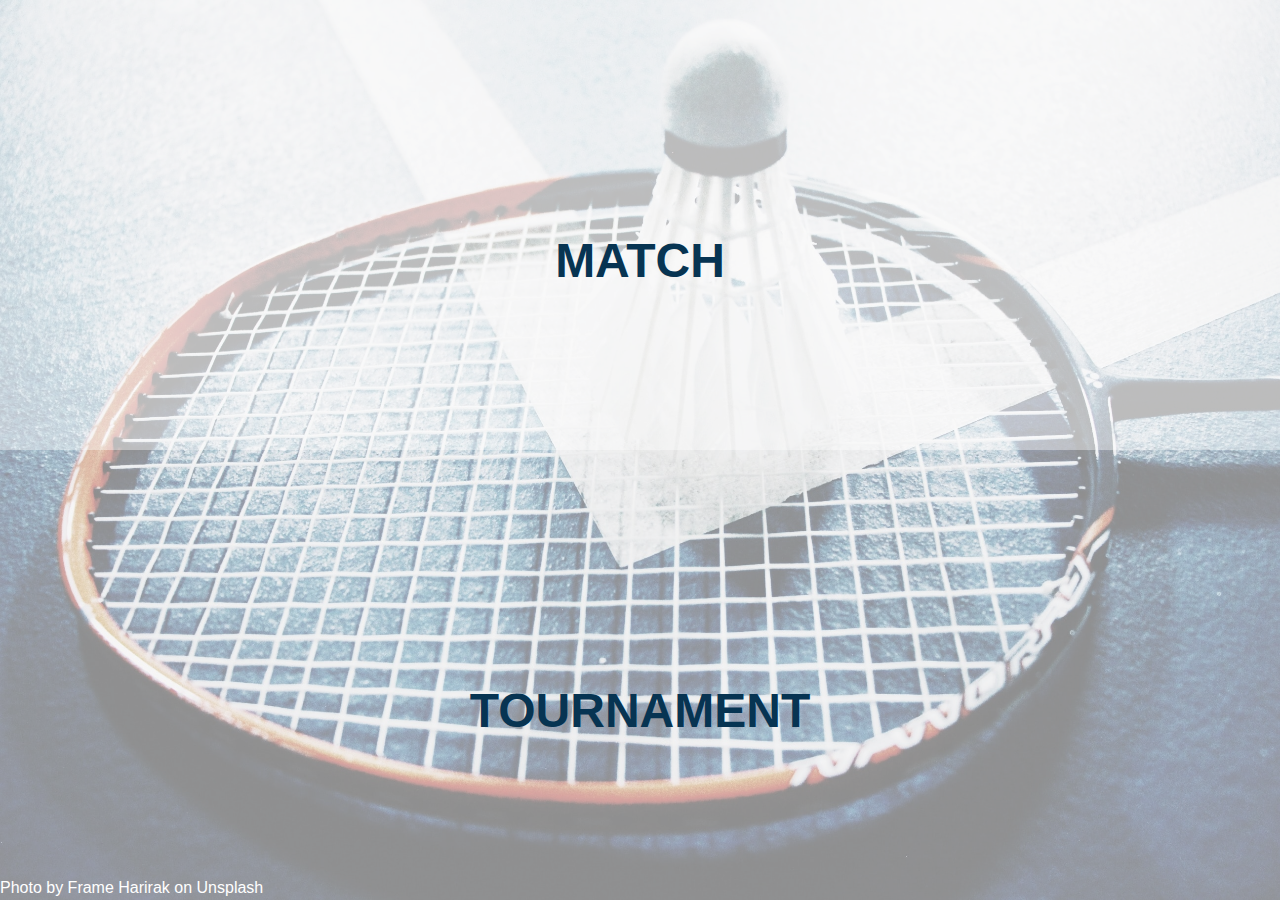
<file: index.html>
<!DOCTYPE html>
<html>
  <head>
    <!-- Global site tag (gtag.js) - Google Analytics -->
    <script
      async
      src="https://www.googletagmanager.com/gtag/js?id=UA-175987075-1"
    ></script>
    <script>
      window.dataLayer = window.dataLayer || [];
      function gtag() {
        dataLayer.push(arguments);
      }
      gtag('js', new Date());

      gtag('config', 'UA-175987075-1');
    </script>

    <meta charset="utf-8" />
    <meta http-equiv="X-UA-Compatible" content="IE=edge" />
    <meta name="viewport" content="width=device-width, initial-scale=1" />
    <meta
      name="description"
      content="Team matching app for double match sports, games or the like."
    />

    <meta
      property="og:description"
      content="Team matching app for double match sports, games or the like."
    />
    <meta property="og:title" content="Let's Match Up" />

    <meta
      property="twitter:description"
      content="Team matching app for double match sports, games or the like. "
    />
    <meta name="twitter:title" content="Let's Match Up" />

    <title>Let's Match Up</title>
    <link rel="stylesheet" href="css/bulma.min.css" />
    <link rel="stylesheet" href="css/style.css" />
    <link rel="icon" type="image/png" href="img/favicon.png" />
  </head>

  <body>
    <img class="landing-bg" src="img/badminton.jpg" alt="badminton" />
    <section class="mainlanding">
      <div class="landing-btn has-text-centered">
        <a href="play/match.html">
          <span class="text-v-center"> MATCH </span>
        </a>
      </div>
      <div class="landing-btn has-text-centered">
        <a href="play/tournament.html">
          <span class="text-v-center"> TOURNAMENT </span>
        </a>
      </div>
    </section>
    <div class="caption">Photo by Frame Harirak on Unsplash</div>
  </body>
</html>
</file>
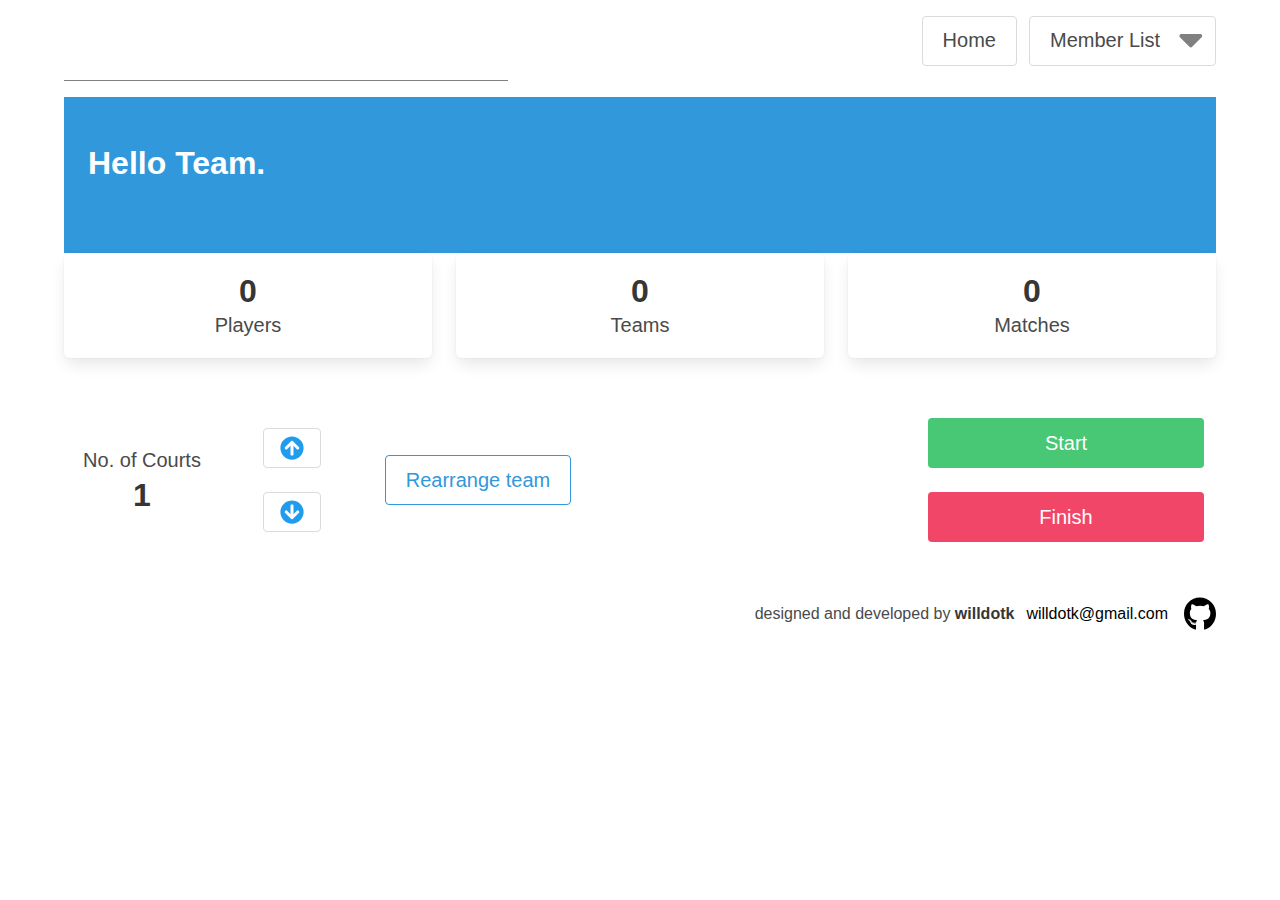
<file: match.html>
<!DOCTYPE html>
<html>
  <head>
    <!-- Global site tag (gtag.js) - Google Analytics -->
    <script
      async
      src="https://www.googletagmanager.com/gtag/js?id=UA-175987075-1"
    ></script>
    <script>
      window.dataLayer = window.dataLayer || [];
      function gtag() {
        dataLayer.push(arguments);
      }
      gtag('js', new Date());

      gtag('config', 'UA-175987075-1');
    </script>

    <meta charset="utf-8" />
    <meta http-equiv="X-UA-Compatible" content="IE=edge" />
    <meta name="viewport" content="width=device-width, initial-scale=1" />
    <meta
      name="description"
      content="Team matching app for double match sports, games or the like."
    />

    <meta
      property="og:description"
      content="Team matching app for double match sports, games or the like."
    />
    <meta property="og:title" content="Let's Match Up" />

    <meta
      property="twitter:description"
      content="Team matching app for double match sports, games or the like. "
    />
    <meta name="twitter:title" content="Let's Match Up" />

    <title>Let's Match Up</title>
    <!-- Bulma Version 0.9.0-->
    <link rel="stylesheet" href="css/bulma.min.css" />
    <link rel="stylesheet" href="css/style.css" />
    <link rel="icon" type="image/png" href="img/favicon.png" />
  </head>

  <body>
    <!-- START NAV -->
    <div class="container">
      <div class="level">
        <div class="level-left">
          <div class="level-item">
            <input
              id="clubname"
              class="navbar-item brand-text is-size-3 clubname"
              onchange="setClubName()"
            />
          </div>
        </div>
        <div class="level-right">
          <div class="level-item">
            <a href="/"> <button class="button subtitle">Home</button></a>
          </div>
          <div class="level-item">
            <div
              id="memberBtn"
              class="button subtitle"
              onclick="toggleMemberList()"
            >
              Member List
              <span
                id="arrowBtn"
                class="icon arrowBtn"
                style="margin-left: 1rem"
              >
                <svg
                  aria-hidden="true"
                  fill="grey"
                  focusable="false"
                  role="img"
                  xmlns="http://www.w3.org/2000/svg"
                  viewBox="0 0 320 512"
                  width="1.6rem"
                >
                  <path
                    id="arrowPath"
                    fill="grey"
                    d="M41 288h238c21.4 0 32.1 25.9 17 41L177 448c-9.4 9.4-24.6 9.4-33.9 0L24 329c-15.1-15.1-4.4-41 17-41z"
                  ></path>
                </svg>
              </span>
            </div>
          </div>
        </div>
      </div>
    </div>
    <!-- END NAV -->
    <div class="container maindashboard">
      <aside id="memberlist" class="menu memberlist">
        <div id="addMemberModal" class="modal">
          <div class="modal-background has-background-info-light"></div>
          <div class="modal-content">
            <div class="field">
              <div class="field-label is-normal">
                <label class="label has-text-grey-light">Name</label>
              </div>
              <div class="field-body">
                <div class="field">
                  <p class="control">
                    <input
                      id="nameInput"
                      class="input"
                      type="text"
                      placeholder="New Member Name"
                    />
                  </p>
                </div>
              </div>
            </div>
            <div class="field">
              <div class="field-label is-normal">
                <label class="label has-text-grey-light"
                  >Play Level (1 to 10)</label
                >
              </div>
              <div class="field-body">
                <div class="field">
                  <p class="control">
                    <input
                      id="levelInput"
                      class="input"
                      type="text"
                      placeholder="Play level"
                    />
                  </p>
                </div>
              </div>
            </div>
            <input
              class="button has-text-grey-light"
              type="submit"
              value="Add"
              onclick="addBtn()"
            />
          </div>
          <button
            class="modal-close is-large has-background-grey-lighter"
            aria-label="close"
            onclick="deactiveModal()"
          ></button>
        </div>
        <div class="menu-label">
          <div class="level">
            <div class="level-left">
              <div class="level-item subtitle">Member</div>
            </div>
            <div class="level-right is-flex-mobile" onclick="activeModal()">
              <div class="level-item icon" style="cursor: pointer">
                <img src="img/plus.svg" alt="add member" />
              </div>
            </div>
          </div>
        </div>
        <ul id="members" class="menu-list is-capitalized memberlistgrid"></ul>
      </aside>
      <div id="dashboard">
        <section class="hero is-info is-mobile">
          <div class="hero-body">
            <div class="container">
              <h1 class="title">Hello Team.</h1>
              <div id="playerOnBench" class="grid"></div>
            </div>
          </div>
        </section>
        <section class="tile is-ancestor has-text-centered">
          <div class="tile is-parent is-vertical">
            <article class="tile is-child box">
              <p id="playerNumber" class="title">0</p>
              <p class="subtitle">Players</p>
            </article>

          </div>
          <div class="tile is-parent">
            <article class="tile is-child box">
              <p id="teamNumber" class="title">0</p>
              <p class="subtitle">Teams</p>
            </article>
          </div>
          <div class="tile is-parent">
            <article class="tile is-child box">
              <p id="teamList" class="title">0</p>
              <p class="subtitle">Matches</p>
            </article>
          </div>
        </section>
        <br />
        <section class="tile is-ancestor has-text-centered">
          <div class="tile is-parent has-vcentered">
            <article class="tile is-child">
              <div class="columns has-vcentered">
                <div class="column is-three-fifths">
                  <p class="subtitle">No. of Courts</p>
                  <p id="courtNumber" class="title">1</p>
                </div>
                <div class="column">
                  <div class="grid-arrow">
                    <span>
                      <img
                        id="upArrow"
                        class="button"
                        src="img/arrow-circle-up.svg"
                        alt="up arrow"
                        onclick="upArrow()"
                      />
                    </span>
                    <span><br /></span>
                    <span>
                      <img
                        id="downArrow"
                        class="button"
                        src="img/arrow-circle-down.svg"
                        alt="down arrow"
                        onclick="downArrow()"
                      />
                    </span>
                  </div>
                </div>
              </div>
            </article>
            <article class="tile is-child">
              <button
                style="margin: 2rem"
                class="button is-info is-outlined is-medium"
                onclick="rearrangeTeam()"
              >
                Rearrange team
              </button>
            </article>
            <div class="tile is-parent is-vertical">
              <article id="timer" class="tile is-child">
                <p id="timecount" class="is-size-3"></p>
              </article>
            </div>
            <div class="tile is-parent is-vertical">
              <article class="tile is-child">
                <button
                  class="button is-success is-medium is-fullwidth"
                  onclick="startCountDown()"
                >
                  Start
                </button>
              </article>
              <article class="tile is-child">
                <button
                  class="button is-danger is-medium is-fullwidth"
                  onclick="finishGame()"
                >
                  Finish
                </button>
              </article>
            </div>
          </div>
        </section>
        <section class="columns">
          <div class="column">
            <section class="info-tiles">
              <div id="courtTile" class="court-grid"></div>
            </section>
          </div>
        </section>
        <footer class="container">
          <div class="level">
            <div class="level-left"></div>
            <div class="level-right">
              <div class="level-item">
                <p>
                  designed and developed by
                  <strong>willdotk</strong>
                </p>
              </div>
              <div class="level-item">
                <p><a href="mailto:willdotk@gmail.com">willdotk@gmail.com</a></p>
                <div class="icon github" style="cursor: pointer">
                  <a href="https://github.com/willdotk/lets-matchup">
                    <img src="img/github.svg" alt="github" width="150" />
                  </a>
                </div>
              </div>
            </div>
          </div>
        </footer>
      </div>
    </div>
    <script src="js/match.js"></script>
  </body>
</html>
</file>
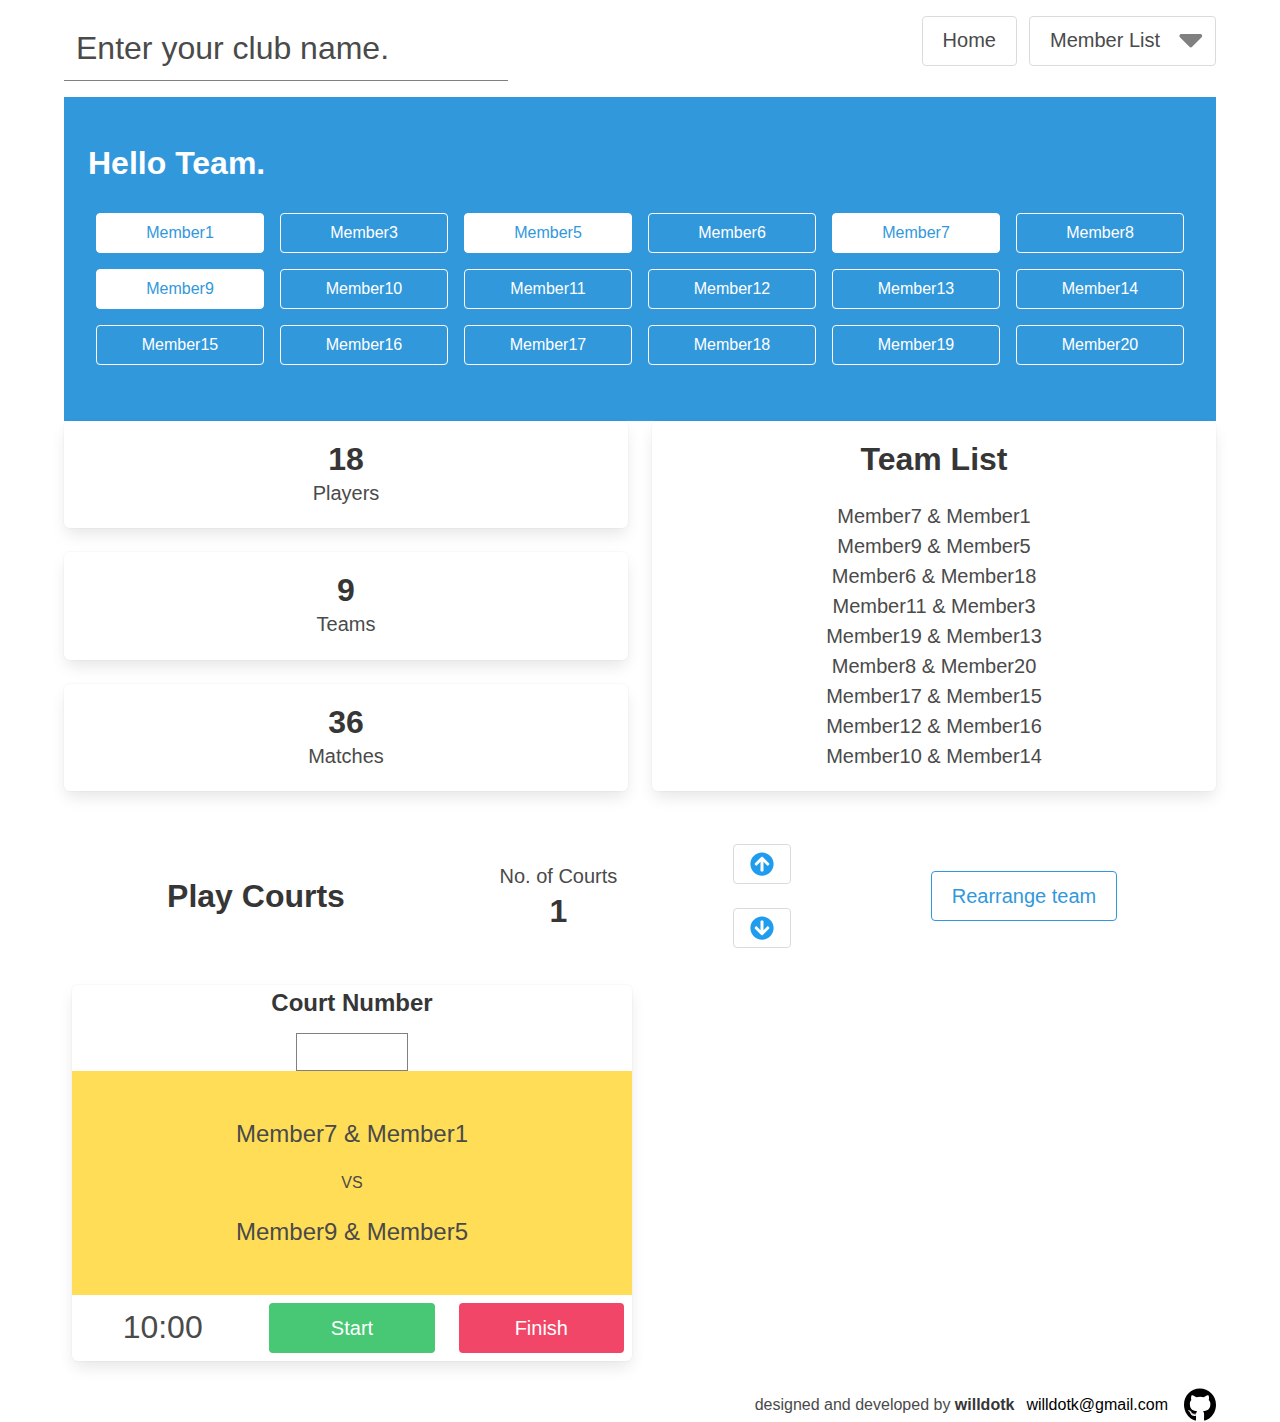
<file: tournament.html>
<!DOCTYPE html>
<html>
  <head>
    <!-- Global site tag (gtag.js) - Google Analytics -->
    <script
      async
      src="https://www.googletagmanager.com/gtag/js?id=UA-175987075-1"
    ></script>
    <script>
      window.dataLayer = window.dataLayer || [];
      function gtag() {
        dataLayer.push(arguments);
      }
      gtag('js', new Date());

      gtag('config', 'UA-175987075-1');
    </script>

    <meta charset="utf-8" />
    <meta http-equiv="X-UA-Compatible" content="IE=edge" />
    <meta name="viewport" content="width=device-width, initial-scale=1" />
    <meta
      name="description"
      content="Team matching app for double match sports, games or the like."
    />

    <meta
      property="og:description"
      content="Team matching app for double match sports, games or the like."
    />
    <meta property="og:title" content="Let's Match Up" />

    <meta
      property="twitter:description"
      content="Team matching app for double match sports, games or the like. "
    />
    <meta name="twitter:title" content="Let's Match Up" />

    <title>Let's Match Up</title>
    <!-- Bulma Version 0.9.0-->
    <link rel="stylesheet" href="css/bulma.min.css" />
    <link rel="stylesheet" href="css/style.css" />
    <link rel="icon" type="image/png" href="img/favicon.png" />
  </head>

  <body>
    <!-- START NAV -->
    <div class="container">
      <div class="level">
        <div class="level-left">
          <div class="level-item">
            <input
              id="clubname"
              class="navbar-item brand-text is-size-3 clubname"
              onchange="setClubName()"
            />
          </div>
        </div>
        <div class="level-right">
          <div class="level-item">
            <a href="/"> <button class="button subtitle">Home</button></a>
          </div>
          <div class="level-item">
            <div
              id="memberBtn"
              class="button subtitle"
              onclick="toggleMemberList()"
            >
              Member List
              <span
                id="arrowBtn"
                class="icon arrowBtn"
                style="margin-left: 1rem"
              >
                <svg
                  aria-hidden="true"
                  fill="grey"
                  focusable="false"
                  role="img"
                  xmlns="http://www.w3.org/2000/svg"
                  viewBox="0 0 320 512"
                  width="1.6rem"
                >
                  <path
                    id="arrowPath"
                    fill="grey"
                    d="M41 288h238c21.4 0 32.1 25.9 17 41L177 448c-9.4 9.4-24.6 9.4-33.9 0L24 329c-15.1-15.1-4.4-41 17-41z"
                  ></path>
                </svg>
              </span>
            </div>
          </div>
        </div>
      </div>
    </div>
    <!-- END NAV -->
    <div class="container maindashboard">
      <aside id="memberlist" class="menu memberlist">
        <div id="addMemberModal" class="modal">
          <div class="modal-background has-background-info-light"></div>
          <div class="modal-content">
            <div class="field">
              <div class="field-label is-normal">
                <label class="label has-text-grey-light">Name</label>
              </div>
              <div class="field-body">
                <div class="field">
                  <p class="control">
                    <input
                      id="nameInput"
                      class="input"
                      type="text"
                      placeholder="New Member Name"
                    />
                  </p>
                </div>
              </div>
            </div>
            <div class="field">
              <div class="field-label is-normal">
                <label class="label has-text-grey-light"
                  >Play Level (1 to 10)</label
                >
              </div>
              <div class="field-body">
                <div class="field">
                  <p class="control">
                    <input
                      id="levelInput"
                      class="input"
                      type="text"
                      placeholder="Play level"
                    />
                  </p>
                </div>
              </div>
            </div>
            <input
              class="button has-text-grey-light"
              type="submit"
              value="Add"
              onclick="addBtn()"
            />
          </div>
          <button
            class="modal-close is-large has-background-grey-lighter"
            aria-label="close"
            onclick="deactiveModal()"
          ></button>
        </div>
        <div class="menu-label">
          <div class="level">
            <div class="level-left">
              <div class="level-item subtitle">Member</div>
            </div>
            <div class="level-right is-flex-mobile" onclick="activeModal()">
              <div class="level-item icon" style="cursor: pointer">
                <img src="img/plus.svg" alt="add member" />
              </div>
            </div>
          </div>
        </div>
        <ul id="members" class="menu-list is-capitalized memberlistgrid"></ul>
      </aside>
      <div id="dashboard">
        <section class="hero is-info is-mobile">
          <div class="hero-body">
            <div class="container">
              <h1 class="title">Hello Team.</h1>
              <div id="playerOnBench" class="grid"></div>
            </div>
          </div>
        </section>
        <section class="tile is-ancestor has-text-centered">
          <div class="tile is-parent is-vertical">
            <article class="tile is-child box">
              <p id="playerNumber" class="title">0</p>
              <p class="subtitle">Players</p>
            </article>
            <article class="tile is-child box">
              <p id="teamNumber" class="title">0</p>
              <p class="subtitle">Teams</p>
            </article>
            <article class="tile is-child box">
              <p id="matchNumber" class="title">0</p>
              <p class="subtitle">Matches</p>
            </article>
          </div>
          <div class="tile is-parent">
            <article class="tile is-child box">
              <p class="title">Team List</p>
              <div id="teamList"></div>
            </article>
          </div>
        </section>
        <br />
        <section class="tile is-ancestor has-text-centered">
          <div class="tile is-parent has-vcentered">
            <article class="tile is-child">
              <p class="title" style="margin: 2rem">Play Courts</p>
            </article>
            <article class="tile is-child">
              <div class="columns has-vcentered">
                <div class="column is-three-fifths">
                  <p class="subtitle">No. of Courts</p>
                  <p id="courtNumber" class="title">1</p>
                </div>
                <div class="column">
                  <div class="grid-arrow">
                    <span>
                      <img
                        id="upArrow"
                        class="button"
                        src="img/arrow-circle-up.svg"
                        alt="up arrow"
                        onclick="upArrow()"
                      />
                    </span>
                    <span><br /></span>
                    <span>
                      <img
                        id="downArrow"
                        class="button"
                        src="img/arrow-circle-down.svg"
                        alt="down arrow"
                        onclick="downArrow()"
                      />
                    </span>
                  </div>
                </div>
              </div>
            </article>
            <article class="tile is-child">
              <button
                style="margin: 2rem"
                class="button is-info is-outlined is-medium"
                onclick="rearrangeTeam()"
              >
                Rearrange team
              </button>
            </article>
          </div>
        </section>
        <section class="columns">
          <div class="column">
            <section class="info-tiles">
              <div id="courtTile" class="court-grid"></div>
            </section>
          </div>
        </section>
        <footer class="container">
          <div class="level">
            <div class="level-left"></div>
            <div class="level-right">
              <div class="level-item">
                <p>
                  designed and developed by
                  <strong>willdotk</strong>
                </p>
              </div>
              <div class="level-item">
                <p><a href="mailto:willdotk@gmail.com">willdotk@gmail.com</a></p>
                <div class="icon github" style="cursor: pointer">
                  <a href="https://github.com/willdotk/lets-matchup">
                    <img src="img/github.svg" alt="github" width="150" />
                  </a>
                </div>
              </div>
            </div>
          </div>
        </footer>
      </div>
    </div>
    <script src="js/tournament.js"></script>
  </body>
</html>
</file>
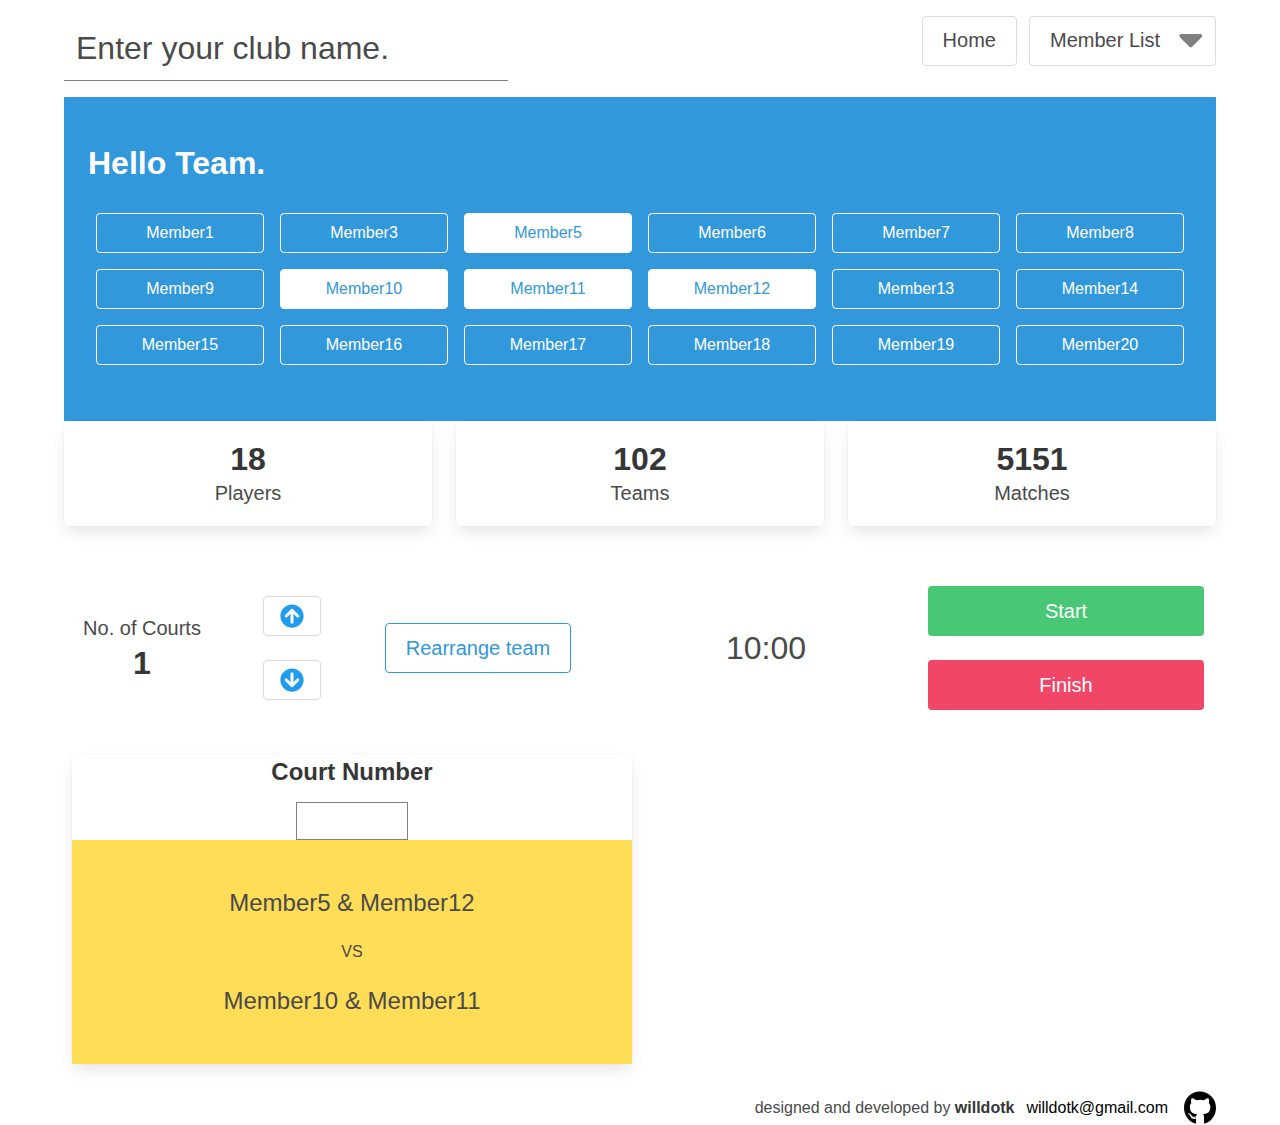
<file: play/match.html>
<!DOCTYPE html>
<html>
  <head>
    <!-- Global site tag (gtag.js) - Google Analytics -->
    <script
      async
      src="https://www.googletagmanager.com/gtag/js?id=UA-175987075-1"
    ></script>
    <script>
      window.dataLayer = window.dataLayer || [];
      function gtag() {
        dataLayer.push(arguments);
      }
      gtag('js', new Date());

      gtag('config', 'UA-175987075-1');
    </script>

    <meta charset="utf-8" />
    <meta http-equiv="X-UA-Compatible" content="IE=edge" />
    <meta name="viewport" content="width=device-width, initial-scale=1" />
    <meta
      name="description"
      content="Team matching app for double match sports, games or the like."
    />

    <meta
      property="og:description"
      content="Team matching app for double match sports, games or the like."
    />
    <meta property="og:title" content="Let's Match Up" />

    <meta
      property="twitter:description"
      content="Team matching app for double match sports, games or the like. "
    />
    <meta name="twitter:title" content="Let's Match Up" />

    <title>Let's Match Up</title>
    <!-- Bulma Version 0.9.0-->
    <link rel="stylesheet" href="../css/bulma.min.css" />
    <link rel="stylesheet" href="../css/style.css" />
    <link rel="icon" type="image/png" href="../img/favicon.png" />
  </head>

  <body>
    <!-- START NAV -->
    <div class="container">
      <div class="level">
        <div class="level-left">
          <div class="level-item">
            <input
              id="clubname"
              class="navbar-item brand-text is-size-3 clubname"
              onchange="setClubName()"
            />
          </div>
        </div>
        <div class="level-right">
          <div class="level-item">
            <a href="/lets-matchup/"> <button class="button subtitle">Home</button></a>
          </div>
          <div class="level-item">
            <div
              id="memberBtn"
              class="button subtitle"
              onclick="toggleMemberList()"
            >
              Member List
              <span
                id="arrowBtn"
                class="icon arrowBtn"
                style="margin-left: 1rem"
              >
                <svg
                  aria-hidden="true"
                  fill="grey"
                  focusable="false"
                  role="img"
                  xmlns="http://www.w3.org/2000/svg"
                  viewBox="0 0 320 512"
                  width="1.6rem"
                >
                  <path
                    id="arrowPath"
                    fill="grey"
                    d="M41 288h238c21.4 0 32.1 25.9 17 41L177 448c-9.4 9.4-24.6 9.4-33.9 0L24 329c-15.1-15.1-4.4-41 17-41z"
                  ></path>
                </svg>
              </span>
            </div>
          </div>
        </div>
      </div>
    </div>
    <!-- END NAV -->
    <div class="container maindashboard">
      <aside id="memberlist" class="menu memberlist">
        <div id="addMemberModal" class="modal">
          <div class="modal-background has-background-info-light"></div>
          <div class="modal-content">
            <div class="field">
              <div class="field-label is-normal">
                <label class="label has-text-grey-light">Name</label>
              </div>
              <div class="field-body">
                <div class="field">
                  <p class="control">
                    <input
                      id="nameInput"
                      class="input"
                      type="text"
                      placeholder="New Member Name"
                    />
                  </p>
                </div>
              </div>
            </div>
            <div class="field">
              <div class="field-label is-normal">
                <label class="label has-text-grey-light"
                  >Play Level (1 to 10)</label
                >
              </div>
              <div class="field-body">
                <div class="field">
                  <p class="control">
                    <input
                      id="levelInput"
                      class="input"
                      type="text"
                      placeholder="Play level"
                    />
                  </p>
                </div>
              </div>
            </div>
            <input
              class="button has-text-grey-light"
              type="submit"
              value="Add"
              onclick="addBtn()"
            />
          </div>
          <button
            class="modal-close is-large has-background-grey-lighter"
            aria-label="close"
            onclick="deactiveModal()"
          ></button>
        </div>
        <div class="menu-label">
          <div class="level">
            <div class="level-left">
              <div class="level-item subtitle">Member</div>
            </div>
            <div class="level-right is-flex-mobile" onclick="activeModal()">
              <div class="level-item icon" style="cursor: pointer">
                <img src="../img/plus.svg" alt="add member" />
              </div>
            </div>
          </div>
        </div>
        <ul id="members" class="menu-list is-capitalized memberlistgrid"></ul>
      </aside>
      <div id="dashboard">
        <section class="hero is-info is-mobile">
          <div class="hero-body">
            <div class="container">
              <h1 class="title">Hello Team.</h1>
              <div id="playerOnBench" class="grid"></div>
            </div>
          </div>
        </section>
        <section class="tile is-ancestor has-text-centered">
          <div class="tile is-parent is-vertical">
            <article class="tile is-child box">
              <p id="playerNumber" class="title">0</p>
              <p class="subtitle">Players</p>
            </article>

          </div>
          <div class="tile is-parent">
            <article class="tile is-child box">
              <p id="teamNumber" class="title">0</p>
              <p class="subtitle">Teams</p>
            </article>
          </div>
          <div class="tile is-parent">
            <article class="tile is-child box">
              <p id="teamList" class="title">0</p>
              <p class="subtitle">Matches</p>
            </article>
          </div>
        </section>
        <br />
        <section class="tile is-ancestor has-text-centered">
          <div class="tile is-parent has-vcentered">
            <article class="tile is-child">
              <div class="columns has-vcentered">
                <div class="column is-three-fifths">
                  <p class="subtitle">No. of Courts</p>
                  <p id="courtNumber" class="title">1</p>
                </div>
                <div class="column">
                  <div class="grid-arrow">
                    <span>
                      <img
                        id="upArrow"
                        class="button"
                        src="../img/arrow-circle-up.svg"
                        alt="up arrow"
                        onclick="upArrow()"
                      />
                    </span>
                    <span><br /></span>
                    <span>
                      <img
                        id="downArrow"
                        class="button"
                        src="../img/arrow-circle-down.svg"
                        alt="down arrow"
                        onclick="downArrow()"
                      />
                    </span>
                  </div>
                </div>
              </div>
            </article>
            <article class="tile is-child">
              <button
                style="margin: 2rem"
                class="button is-info is-outlined is-medium"
                onclick="rearrangeTeam()"
              >
                Rearrange team
              </button>
            </article>
            <div class="tile is-parent is-vertical">
              <article id="timer" class="tile is-child">
                <p id="timecount" class="is-size-3"></p>
              </article>
            </div>
            <div class="tile is-parent is-vertical">
              <article class="tile is-child">
                <button
                  class="button is-success is-medium is-fullwidth"
                  onclick="startCountDown()"
                >
                  Start
                </button>
              </article>
              <article class="tile is-child">
                <button
                  class="button is-danger is-medium is-fullwidth"
                  onclick="finishGame()"
                >
                  Finish
                </button>
              </article>
            </div>
          </div>
        </section>
        <section class="columns">
          <div class="column">
            <section class="info-tiles">
              <div id="courtTile" class="court-grid"></div>
            </section>
          </div>
        </section>
        <footer class="container">
          <div class="level">
            <div class="level-left"></div>
            <div class="level-right">
              <div class="level-item">
                <p>
                  designed and developed by
                  <strong>willdotk</strong>
                </p>
              </div>
              <div class="level-item">
                <p><a href="mailto:willdotk@gmail.com">willdotk@gmail.com</a></p>
                <div class="icon github" style="cursor: pointer">
                  <a href="https://github.com/willdotk/lets-matchup">
                    <img src="../img/github.svg" alt="github" width="150" />
                  </a>
                </div>
              </div>
            </div>
          </div>
        </footer>
      </div>
    </div>
    <script src="../js/match.js"></script>
  </body>
</html>
</file>
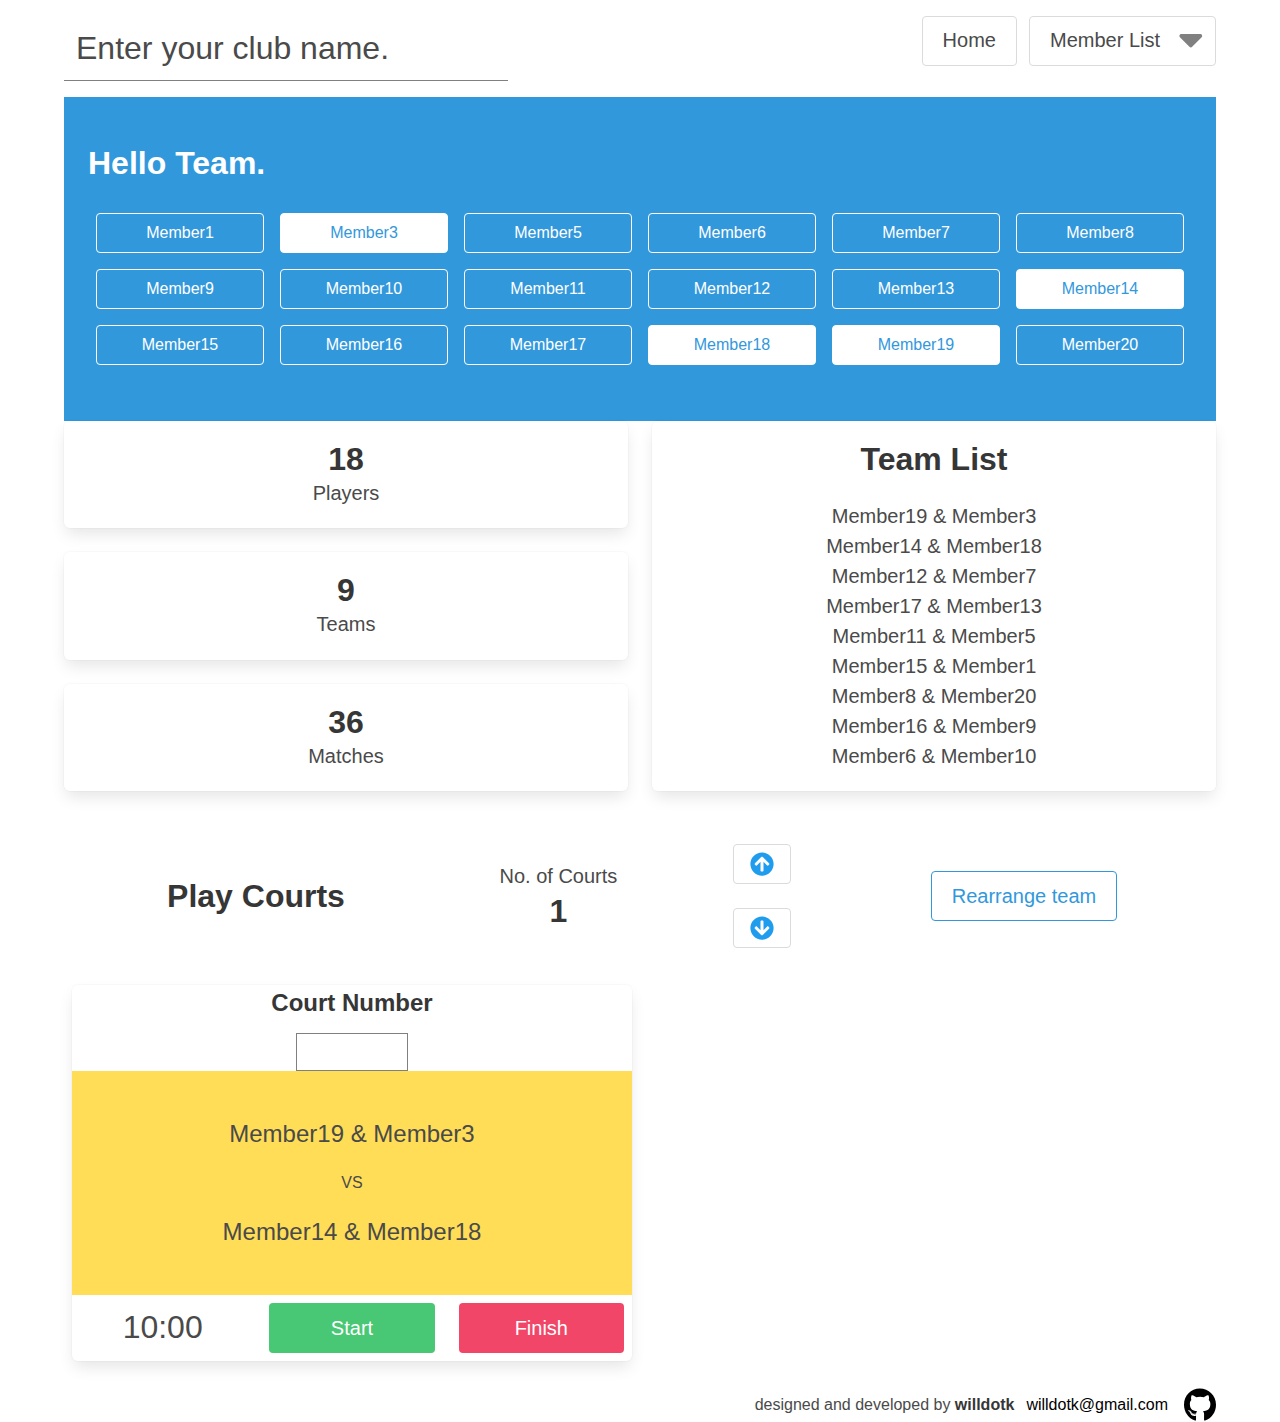
<file: play/tournament.html>
<!DOCTYPE html>
<html>
  <head>
    <!-- Global site tag (gtag.js) - Google Analytics -->
    <script
      async
      src="https://www.googletagmanager.com/gtag/js?id=UA-175987075-1"
    ></script>
    <script>
      window.dataLayer = window.dataLayer || [];
      function gtag() {
        dataLayer.push(arguments);
      }
      gtag('js', new Date());

      gtag('config', 'UA-175987075-1');
    </script>

    <meta charset="utf-8" />
    <meta http-equiv="X-UA-Compatible" content="IE=edge" />
    <meta name="viewport" content="width=device-width, initial-scale=1" />
    <meta
      name="description"
      content="Team matching app for double match sports, games or the like."
    />

    <meta
      property="og:description"
      content="Team matching app for double match sports, games or the like."
    />
    <meta property="og:title" content="Let's Match Up" />

    <meta
      property="twitter:description"
      content="Team matching app for double match sports, games or the like. "
    />
    <meta name="twitter:title" content="Let's Match Up" />

    <title>Let's Match Up</title>
    <!-- Bulma Version 0.9.0-->
    <link rel="stylesheet" href="../css/bulma.min.css" />
    <link rel="stylesheet" href="../css/style.css" />
    <link rel="icon" type="image/png" href="../img/favicon.png" />
  </head>

  <body>
    <!-- START NAV -->
    <div class="container">
      <div class="level">
        <div class="level-left">
          <div class="level-item">
            <input
              id="clubname"
              class="navbar-item brand-text is-size-3 clubname"
              onchange="setClubName()"
            />
          </div>
        </div>
        <div class="level-right">
          <div class="level-item">
            <a href="/lets-matchup/"> <button class="button subtitle">Home</button></a>
          </div>
          <div class="level-item">
            <div
              id="memberBtn"
              class="button subtitle"
              onclick="toggleMemberList()"
            >
              Member List
              <span
                id="arrowBtn"
                class="icon arrowBtn"
                style="margin-left: 1rem"
              >
                <svg
                  aria-hidden="true"
                  fill="grey"
                  focusable="false"
                  role="img"
                  xmlns="http://www.w3.org/2000/svg"
                  viewBox="0 0 320 512"
                  width="1.6rem"
                >
                  <path
                    id="arrowPath"
                    fill="grey"
                    d="M41 288h238c21.4 0 32.1 25.9 17 41L177 448c-9.4 9.4-24.6 9.4-33.9 0L24 329c-15.1-15.1-4.4-41 17-41z"
                  ></path>
                </svg>
              </span>
            </div>
          </div>
        </div>
      </div>
    </div>
    <!-- END NAV -->
    <div class="container maindashboard">
      <aside id="memberlist" class="menu memberlist">
        <div id="addMemberModal" class="modal">
          <div class="modal-background has-background-info-light"></div>
          <div class="modal-content">
            <div class="field">
              <div class="field-label is-normal">
                <label class="label has-text-grey-light">Name</label>
              </div>
              <div class="field-body">
                <div class="field">
                  <p class="control">
                    <input
                      id="nameInput"
                      class="input"
                      type="text"
                      placeholder="New Member Name"
                    />
                  </p>
                </div>
              </div>
            </div>
            <div class="field">
              <div class="field-label is-normal">
                <label class="label has-text-grey-light"
                  >Play Level (1 to 10)</label
                >
              </div>
              <div class="field-body">
                <div class="field">
                  <p class="control">
                    <input
                      id="levelInput"
                      class="input"
                      type="text"
                      placeholder="Play level"
                    />
                  </p>
                </div>
              </div>
            </div>
            <input
              class="button has-text-grey-light"
              type="submit"
              value="Add"
              onclick="addBtn()"
            />
          </div>
          <button
            class="modal-close is-large has-background-grey-lighter"
            aria-label="close"
            onclick="deactiveModal()"
          ></button>
        </div>
        <div class="menu-label">
          <div class="level">
            <div class="level-left">
              <div class="level-item subtitle">Member</div>
            </div>
            <div class="level-right is-flex-mobile" onclick="activeModal()">
              <div class="level-item icon" style="cursor: pointer">
                <img src="../img/plus.svg" alt="add member" />
              </div>
            </div>
          </div>
        </div>
        <ul id="members" class="menu-list is-capitalized memberlistgrid"></ul>
      </aside>
      <div id="dashboard">
        <section class="hero is-info is-mobile">
          <div class="hero-body">
            <div class="container">
              <h1 class="title">Hello Team.</h1>
              <div id="playerOnBench" class="grid"></div>
            </div>
          </div>
        </section>
        <section class="tile is-ancestor has-text-centered">
          <div class="tile is-parent is-vertical">
            <article class="tile is-child box">
              <p id="playerNumber" class="title">0</p>
              <p class="subtitle">Players</p>
            </article>
            <article class="tile is-child box">
              <p id="teamNumber" class="title">0</p>
              <p class="subtitle">Teams</p>
            </article>
            <article class="tile is-child box">
              <p id="matchNumber" class="title">0</p>
              <p class="subtitle">Matches</p>
            </article>
          </div>
          <div class="tile is-parent">
            <article class="tile is-child box">
              <p class="title">Team List</p>
              <div id="teamList"></div>
            </article>
          </div>
        </section>
        <br />
        <section class="tile is-ancestor has-text-centered">
          <div class="tile is-parent has-vcentered">
            <article class="tile is-child">
              <p class="title" style="margin: 2rem">Play Courts</p>
            </article>
            <article class="tile is-child">
              <div class="columns has-vcentered">
                <div class="column is-three-fifths">
                  <p class="subtitle">No. of Courts</p>
                  <p id="courtNumber" class="title">1</p>
                </div>
                <div class="column">
                  <div class="grid-arrow">
                    <span>
                      <img
                        id="upArrow"
                        class="button"
                        src="../img/arrow-circle-up.svg"
                        alt="up arrow"
                        onclick="upArrow()"
                      />
                    </span>
                    <span><br /></span>
                    <span>
                      <img
                        id="downArrow"
                        class="button"
                        src="../img/arrow-circle-down.svg"
                        alt="down arrow"
                        onclick="downArrow()"
                      />
                    </span>
                  </div>
                </div>
              </div>
            </article>
            <article class="tile is-child">
              <button
                style="margin: 2rem"
                class="button is-info is-outlined is-medium"
                onclick="rearrangeTeam()"
              >
                Rearrange team
              </button>
            </article>
          </div>
        </section>
        <section class="columns">
          <div class="column">
            <section class="info-tiles">
              <div id="courtTile" class="court-grid"></div>
            </section>
          </div>
        </section>
        <footer class="container">
          <div class="level">
            <div class="level-left"></div>
            <div class="level-right">
              <div class="level-item">
                <p>
                  designed and developed by
                  <strong>willdotk</strong>
                </p>
              </div>
              <div class="level-item">
                <p><a href="mailto:willdotk@gmail.com">willdotk@gmail.com</a></p>
                <div class="icon github" style="cursor: pointer">
                  <a href="https://github.com/willdotk/lets-matchup">
                    <img src="../img/github.svg" alt="github" width="150" />
                  </a>
                </div>
              </div>
            </div>
          </div>
        </footer>
      </div>
    </div>
    <script src="../js/tournament.js"></script>
  </body>
</html>
</file>
<file: css/style.css>
/* Mainlanding */
.mainlanding {
  position: absolute;
  width: 100%;
  height: 100%;
  display: -ms-grid;
  display: grid;
  place-items: center;
}

.landing-bg {
  position: absolute;
  overflow: hidden;
  width: 100%;
  height: 100%;
  z-index: -500;
  opacity: 0.5;
}

.landing-btn {
  font-size: 3rem;
  font-weight: 700;
  width: 100%;
  height: 100%;
  top: 50%;
}

.landing-btn:hover {
  background-color: rgba(255, 255, 255, 0.4);
}

.text-v-center {
  position: relative;
  color: #073452;
  top: 50%;
}

.caption {
  position: absolute;
  color: #fff;
  bottom: 0;
}

@media screen and (max-width: 768px) {
  .landing-btn {
    font-size: 2rem;
  }
}

/* Play dashboard */
.navbar {
  min-height: 6rem;
}

.field-label {
  text-align: left;
}

.maindashboard {
  margin-top: 1rem;
}

.clubname {
  border-bottom: grey 1px solid;
  border-top-style: hidden;
  border-left-style: hidden;
  border-right-style: hidden;
  -webkit-margin-before: 1rem;
          margin-block-start: 1rem;
  -webkit-margin-after: 0;
          margin-block-end: 0;
}

@media screen and (max-width: 768px) {
  .clubname {
    max-width: 10em;
  }
}

.courtnumber {
  border: grey 1px solid;
  margin-left: 40%;
  margin-right: 40%;
}

.level-right.is-flex-mobile {
  -webkit-box-pack: center;
      -ms-flex-pack: center;
          justify-content: center;
}

.github {
  margin-left: 1rem;
  width: 2rem;
}

/* The switch - the box around the slider */
.switch {
  position: relative;
  display: inline-block;
  width: 3rem;
  height: 1.7rem;
}

/* Hide default HTML checkbox */
.switch input {
  opacity: 0;
  width: 0;
  height: 0;
}

/* The slider */
.slider {
  position: absolute;
  cursor: pointer;
  top: 0;
  left: 0;
  right: 0;
  bottom: 0;
  background-color: #ccc;
  -webkit-transition: 0.4s;
  transition: 0.4s;
}

.slider:before {
  position: absolute;
  content: '';
  height: 1.3rem;
  width: 1.3rem;
  left: 0.2rem;
  bottom: 0.2rem;
  background-color: white;
  -webkit-transition: 0.4s;
  transition: 0.4s;
}

input:checked + .slider {
  background-color: #2196f3;
}

input:focus + .slider {
  -webkit-box-shadow: 0 0 1px #2196f3;
          box-shadow: 0 0 1px #2196f3;
}

input:checked + .slider:before {
  -webkit-transform: translateX(1.3rem);
  transform: translateX(1.3rem);
}

/* Rounded sliders */
.slider.round {
  border-radius: 1.7rem;
}

.slider.round:before {
  border-radius: 50%;
}

.grid {
  display: -ms-grid;
  display: grid;
  -ms-grid-columns: 1fr 1fr 1fr 1fr 1fr 1fr;
      grid-template-columns: 1fr 1fr 1fr 1fr 1fr 1fr;
}

.court-grid {
  display: -ms-grid;
  display: grid;
  -ms-grid-columns: 1fr 1fr 1fr;
      grid-template-columns: 1fr 1fr 1fr;
}

.grid > p {
  margin: 0.5rem;
  padding: 0;
}

.memberlistgrid {
  display: -ms-grid;
  display: grid;
  -ms-grid-columns: 1fr 1fr 1fr;
      grid-template-columns: 1fr 1fr 1fr;
}

.memberlist {
  display: none;
}

.arrowBtn {
  -webkit-transform: translateY(-30%);
          transform: translateY(-30%);
}

@media screen and (max-width: 768px) {
  .grid {
    display: -ms-grid;
    display: grid;
    -ms-grid-columns: 1fr 1fr 1fr;
        grid-template-columns: 1fr 1fr 1fr;
  }
}

@media screen and (max-width: 1023px) {
  .court-grid,
  .memberlistgrid {
    display: -ms-grid;
    display: grid;
    -ms-grid-columns: 1fr;
        grid-template-columns: 1fr;
  }
}

@media screen and (min-width: 1024px) and (max-width: 1600px) {
  .court-grid,
  .memberlistgrid {
    display: -ms-grid;
    display: grid;
    -ms-grid-columns: 1fr 1fr;
        grid-template-columns: 1fr 1fr;
  }
}

.grid-arrow {
  display: -ms-grid;
  display: grid;
  -ms-grid-rows: 1fr 0.5fr 1fr;
      grid-template-rows: 1fr 0.5fr 1fr;
}

.tile.is-parent.has-vcentered {
  -webkit-box-align: center;
  -ms-flex-align: center;
  align-items: center;
}

.columns.has-vcentered {
  -webkit-box-align: center;
  -ms-flex-align: center;
  align-items: center;
}

a {
  color: black;
}
/*# sourceMappingURL=style.css.map */
</file>
